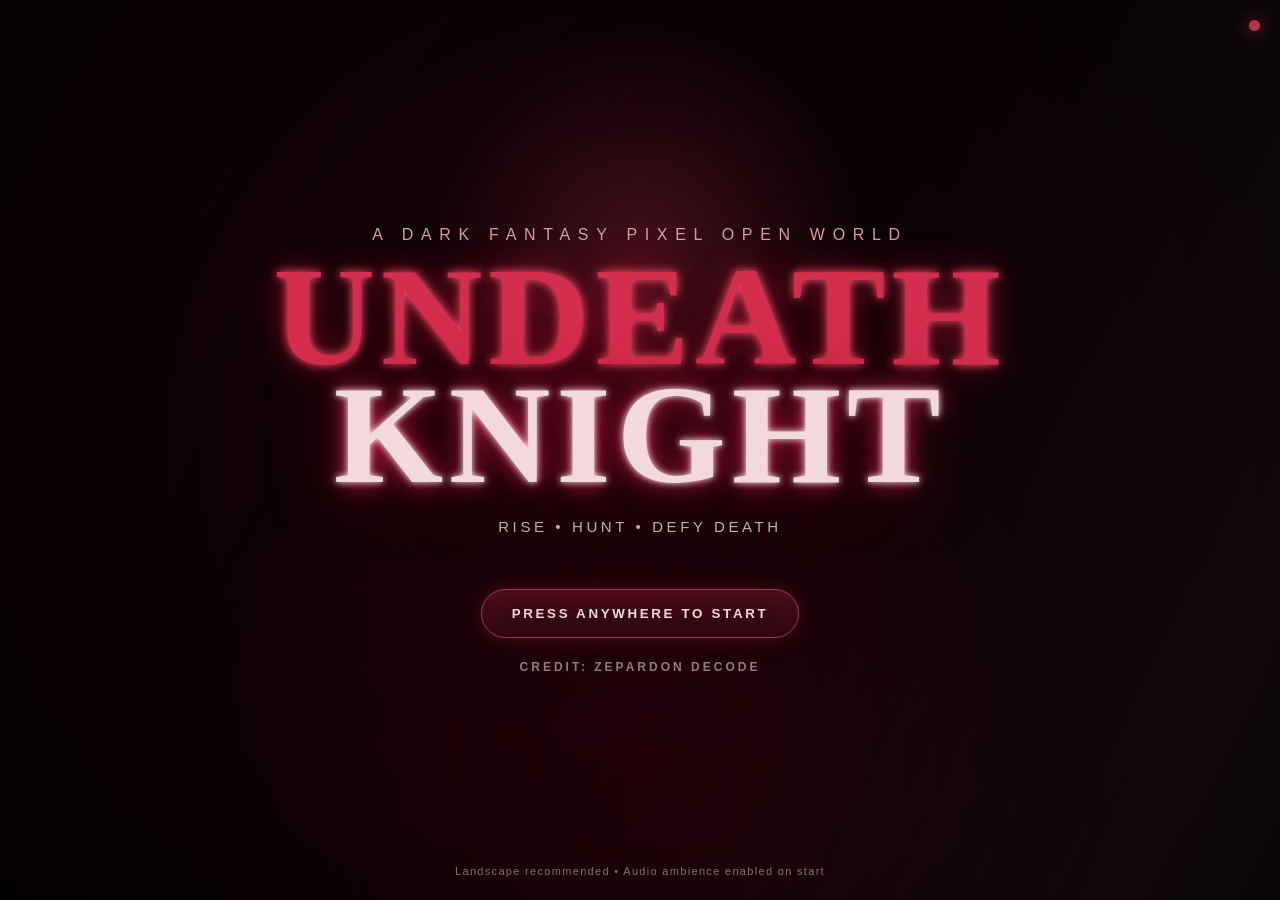
<file: index.html>
<!doctype html>
<html lang="en">
<head>
<meta charset="utf-8">
<meta name="viewport" content="width=device-width, initial-scale=1, viewport-fit=cover, user-scalable=no">
<meta name="theme-color" content="#130308">
<title>UNDEATH KNIGHT</title>
<style>
*{box-sizing:border-box}html,body{margin:0;width:100%;height:100%;overflow:hidden;background:#080307;color:#eee;font-family:Georgia,'Times New Roman',serif;touch-action:none}body{min-height:100dvh}.landscape-lock{display:none;position:fixed;inset:0;z-index:50;background:radial-gradient(circle at 50% 40%,#3c0e17,#090205 65%);align-items:center;justify-content:center;text-align:center;padding:28px}.landscape-lock .card{border:1px solid #8f3248;background:rgba(12,2,6,.85);box-shadow:0 0 50px rgba(173,34,70,.3);padding:28px 32px;border-radius:16px}.rotate{font-size:62px;animation:spin 2.8s linear infinite;color:#ea5870}.landscape-lock h2{margin:8px 0;color:#f3b3bf;letter-spacing:4px;font-size:clamp(18px,4vw,30px)}.landscape-lock p{margin:0;color:#c18d99;font-family:Arial,sans-serif}@media(orientation:portrait){.landscape-lock{display:flex}.start-screen{display:none!important}}
.start-screen{position:fixed;inset:0;display:grid;place-items:center;background:linear-gradient(120deg,rgba(26,0,7,.72),rgba(5,0,3,.93)),url('https://files.catbox.moe/ilcs68.png') center/cover no-repeat;isolation:isolate}.start-screen:before{content:"";position:absolute;inset:-20%;background:radial-gradient(circle at 50% 34%,rgba(255,64,96,.22),transparent 18%),radial-gradient(circle at 50% 75%,rgba(105,0,22,.26),transparent 35%);filter:blur(18px);animation:breath 5s ease-in-out infinite;z-index:-1}.start-screen:after{content:"";position:absolute;inset:0;background:linear-gradient(115deg,transparent 30%,rgba(255,150,168,.05) 48%,transparent 58%);background-size:220% 100%;animation:sweep 8s linear infinite;pointer-events:none}.vignette{position:absolute;inset:0;background:radial-gradient(circle,transparent 28%,rgba(0,0,0,.2) 58%,rgba(0,0,0,.82) 100%);pointer-events:none}.content{position:relative;z-index:2;text-align:center;padding:3vh 5vw}.eyebrow{font-family:Arial,sans-serif;font-size:clamp(10px,1.3vw,16px);letter-spacing:.48em;color:#d59ca8;margin-bottom:1.5vh}.title{margin:0;color:#f2d9dd;font-weight:900;line-height:.84;letter-spacing:.04em;font-size:clamp(64px,11vw,170px);text-shadow:0 0 7px #fff1f2,0 0 25px #d5234d,0 0 70px rgba(138,12,35,.8);animation:titlePulse 4s ease-in-out infinite}.title span{display:block;color:#d52d4e;text-shadow:0 0 10px #ff5875,0 0 34px rgba(164,16,45,.95)}.subtitle{font-family:Arial,sans-serif;font-size:clamp(10px,1.35vw,15px);letter-spacing:.24em;color:#c7aab0;margin-top:2.6vh}.start{margin:6vh auto 0;border:1px solid #a63751;background:linear-gradient(180deg,rgba(112,19,37,.58),rgba(42,6,14,.78));color:#f6d8de;padding:16px 30px;border-radius:999px;min-width:280px;font-family:Arial,sans-serif;font-weight:800;letter-spacing:.2em;box-shadow:0 0 20px rgba(203,42,76,.25),inset 0 0 30px rgba(255,115,139,.04);cursor:pointer;animation:buttonGlow 2.4s ease-in-out infinite}.credit{margin-top:2.4vh;font:600 12px Arial,sans-serif;letter-spacing:.25em;color:#9a7780}.hint{position:absolute;left:50%;bottom:2.6vh;transform:translateX(-50%);color:#8c6b74;font:11px Arial,sans-serif;letter-spacing:.12em;white-space:nowrap}.audio-dot{position:absolute;right:20px;top:20px;width:11px;height:11px;border-radius:50%;background:#e33c5c;box-shadow:0 0 18px #e33c5c;opacity:.8}
@keyframes breath{50%{transform:scale(1.08);opacity:.8}}@keyframes sweep{to{background-position:-220% 0}}@keyframes titlePulse{50%{transform:translateY(-3px) scale(1.012)}}@keyframes buttonGlow{50%{box-shadow:0 0 35px rgba(217,42,82,.42),inset 0 0 30px rgba(255,115,139,.06)}}@keyframes spin{to{transform:rotate(360deg)}}
</style>
</head>
<body>
<div class="landscape-lock"><div class="card"><div class="rotate">↻</div><h2>ROTATE TO LANDSCAPE</h2><p>UNDEATH KNIGHT is designed for widescreen play.</p></div></div>
<main class="start-screen" id="screen"><div class="vignette"></div><div class="audio-dot"></div><section class="content"><div class="eyebrow">A DARK FANTASY PIXEL OPEN WORLD</div><h1 class="title"><span>UNDEATH</span>KNIGHT</h1><div class="subtitle">RISE • HUNT • DEFY DEATH</div><button class="start" id="start">PRESS ANYWHERE TO START</button><div class="credit">CREDIT: ZEPARDON DECODE</div></section><div class="hint">Landscape recommended • Audio ambience enabled on start</div></main>
<audio id="menuAudio" src="https://files.catbox.moe/h33zn9.mp3" loop preload="auto"></audio>
<script>
const audio=document.getElementById('menuAudio');let launched=false;
async function launch(){if(launched)return;launched=true;try{await audio.play()}catch(e){}try{if(screen.orientation?.lock)await screen.orientation.lock('landscape')}catch(e){}sessionStorage.setItem('menuStarted','1');location.href='map-select.html'}
document.addEventListener('pointerdown',launch,{once:true});document.addEventListener('keydown',launch,{once:true});
</script>
</body></html>
</file>
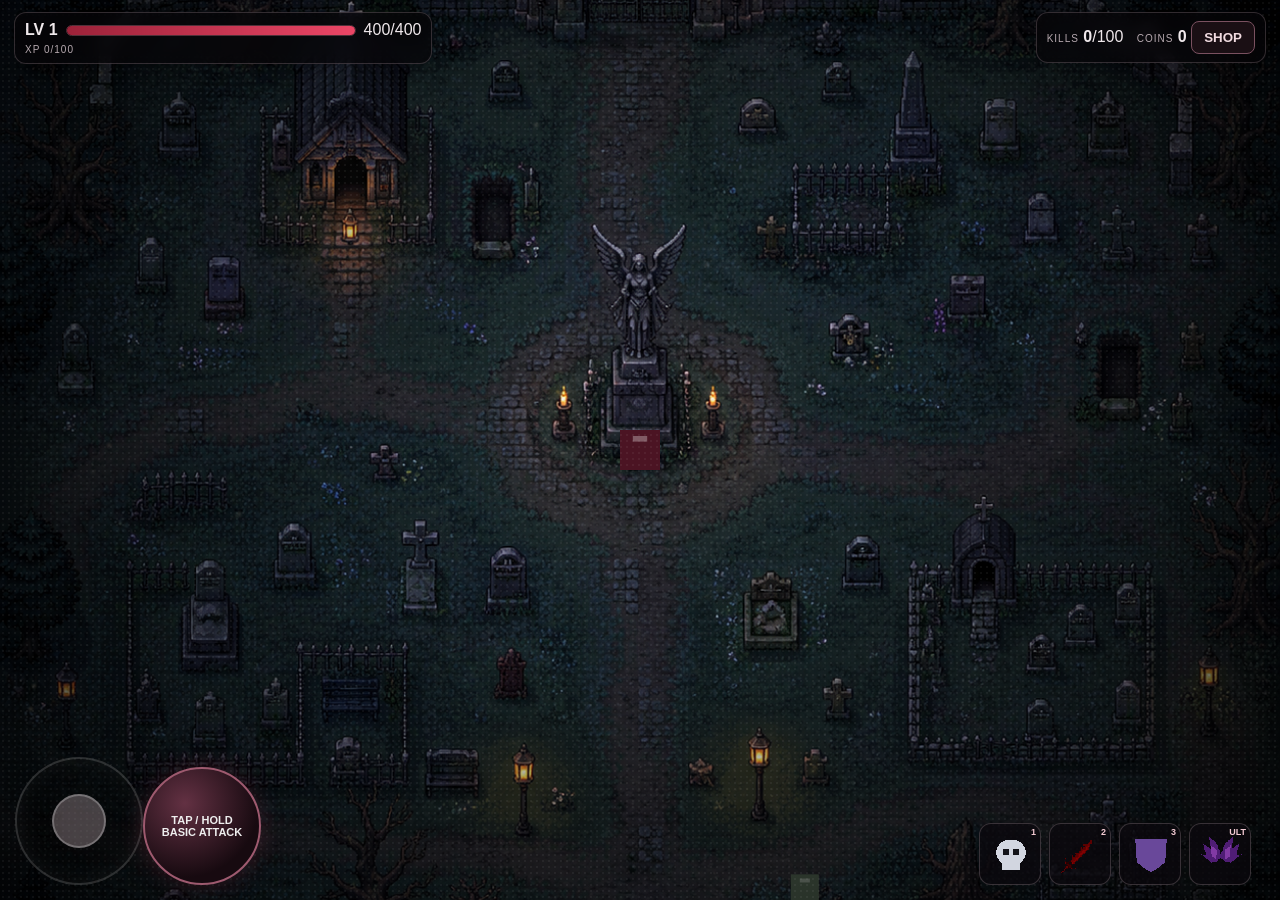
<file: map-grave.html>
<!doctype html>
<html lang="en">
<head>
<meta charset="utf-8"><meta name="viewport" content="width=device-width,initial-scale=1,viewport-fit=cover,user-scalable=no"><meta name="theme-color" content="#07070a"><title>Grave — UNDEATH KNIGHT</title>
<style>
*{box-sizing:border-box}html,body{margin:0;width:100%;height:100%;overflow:hidden;background:#050507;color:#eee;font-family:Arial,sans-serif;touch-action:none}.game{position:relative;width:100%;height:100%;overflow:hidden;background:#08070a}.game:before{content:"";position:absolute;inset:0;background:radial-gradient(circle at 50% 45%,transparent 20%,rgba(0,0,0,.5) 70%,rgba(0,0,0,.86));z-index:3;pointer-events:none;transition:opacity .5s}.boss-dark{position:absolute;inset:0;z-index:4;pointer-events:none;background:rgba(10,0,4,.32);opacity:0;transition:opacity .6s}.game.boss-mode:before{opacity:.95}.game.boss-mode .boss-dark{opacity:1}.game.boss-mode .canvas{filter:brightness(.62) saturate(.75) contrast(1.08)}.canvas{position:absolute;inset:0;width:100%;height:100%;image-rendering:pixelated;background:#141117 center/cover no-repeat;transition:filter .6s}.grain{position:absolute;inset:0;z-index:5;pointer-events:none;opacity:.1;background-image:radial-gradient(circle,rgba(255,255,255,.5) 0 1px,transparent 1.2px);background-size:6px 6px;mix-blend-mode:screen}.dust{position:absolute;inset:0;z-index:6;pointer-events:none;overflow:hidden}.dust i{position:absolute;width:4px;height:4px;border-radius:50%;background:#d6c7ae;opacity:.12;filter:blur(1px);animation:drift linear infinite}@keyframes drift{from{transform:translate3d(-15vw,8vh,0) scale(.5);opacity:0}15%{opacity:.14}50%{opacity:.08}100%{transform:translate3d(115vw,-8vh,0) scale(1.2);opacity:0}}
.hud{position:absolute;inset:0;z-index:10;pointer-events:none}.top{position:absolute;left:14px;right:14px;top:12px;display:flex;justify-content:space-between;gap:10px;align-items:flex-start}.panel{background:rgba(7,6,9,.66);border:1px solid rgba(210,180,190,.22);backdrop-filter:blur(8px);box-shadow:0 5px 30px rgba(0,0,0,.25);border-radius:12px;padding:8px 10px;color:#efe8eb}.tiny{font-size:10px;color:#b7aab0;letter-spacing:.1em}.hp{width:min(290px,28vw);height:11px;background:#281116;border:1px solid #513039;border-radius:99px;overflow:hidden}.hp>i{display:block;height:100%;width:100%;background:linear-gradient(90deg,#9c2239,#eb4666);box-shadow:0 0 15px rgba(231,63,92,.3);transition:.2s}.row{display:flex;align-items:center;gap:8px}.shop-btn{pointer-events:auto;border:1px solid #7a5160;background:#1a0f14;color:#f1dbe0;border-radius:8px;padding:8px 12px;font-weight:800}.bossbar{position:absolute;top:74px;left:50%;transform:translateX(-50%);width:min(540px,64vw);display:none}.boss-mode .bossbar{display:block}.bossbar .hp{width:100%}.controls{position:absolute;left:15px;right:15px;bottom:15px;display:flex;justify-content:space-between;align-items:flex-end}.joy{pointer-events:auto;width:128px;height:128px;border-radius:50%;border:2px solid rgba(255,255,255,.16);background:rgba(0,0,0,.24);box-shadow:inset 0 0 20px rgba(255,255,255,.05)}.knob{width:54px;height:54px;border-radius:50%;background:rgba(208,187,192,.32);border:2px solid rgba(255,255,255,.25);transform:translate(35px,35px)}.attack{pointer-events:auto;width:118px;height:118px;border-radius:50%;display:grid;place-items:center;text-align:center;background:radial-gradient(circle at 35% 30%,#633143,#170a10 68%);border:2px solid #9e5a6f;box-shadow:0 0 25px rgba(180,50,82,.22);font-size:11px;font-weight:800}.skills{display:flex;gap:8px;margin-left:auto;margin-right:14px}.skill{pointer-events:auto;position:relative;width:62px;height:62px;border-radius:12px;background:rgba(12,9,14,.74);border:1px solid rgba(220,190,200,.22);display:grid;place-items:center;overflow:hidden}.skill img{max-width:75%;max-height:75%;image-rendering:pixelated}.skill b{position:absolute;right:4px;top:3px;font-size:9px;color:#f3cbd3}.cd{position:absolute;inset:auto 0 0 0;height:0;background:rgba(0,0,0,.63);transition:.1s}.toast{position:absolute;left:50%;top:18%;transform:translate(-50%,-50%);padding:10px 14px;border:1px solid rgba(255,255,255,.14);background:rgba(8,5,8,.72);border-radius:99px;opacity:0;transition:.25s}.toast.show{opacity:1}.shop{pointer-events:auto;position:absolute;inset:12% 15%;z-index:20;background:rgba(8,6,9,.96);border:1px solid #60414d;border-radius:16px;padding:18px;display:none;box-shadow:0 20px 80px rgba(0,0,0,.75)}.shop.open{display:block}.shop-head{display:flex;justify-content:space-between}.close{border:1px solid #6d4754;background:#160d12;color:#f3dce1;border-radius:8px;padding:7px 11px}.shop-grid{display:grid;grid-template-columns:repeat(3,1fr);gap:10px;margin-top:15px}.item{padding:12px;border:1px solid #423038;background:#120b10;border-radius:12px}.item button{width:100%;margin-top:8px}.price{color:#e7bdc7;font-weight:800}.portrait{display:none;position:fixed;z-index:100;inset:0;background:#09070a;color:#fff;place-items:center;text-align:center;padding:30px}.portrait div{border:1px solid #54424a;background:#120d11;padding:24px;border-radius:15px}.portrait b{font-size:60px;display:block;color:#be8090}@media(orientation:portrait){.portrait{display:grid}.game{display:none}}
</style>
</head>
<body>
<div class="portrait"><div><b>↻</b><h3>ROTATE TO LANDSCAPE</h3><p>Grave is designed for landscape play.</p></div></div>
<div class="game" id="game"><canvas id="canvas" class="canvas"></canvas><div class="boss-dark"></div><div class="grain"></div><div class="dust" id="dust"></div>
<div class="hud"><div class="top"><div class="panel"><div class="row"><strong id="level">LV 1</strong><div class="hp"><i id="hpFill"></i></div><span id="hpText">400/400</span></div><div class="tiny" style="margin-top:5px">XP <span id="xpText">0/100</span></div></div><div class="panel"><span class="tiny">KILLS</span> <b id="kills">0</b>/100 &nbsp; <span class="tiny">COINS</span> <b id="coins">0</b> <button class="shop-btn" id="shopBtn">SHOP</button></div></div>
<div class="panel bossbar" id="bossbar"><div class="row" style="justify-content:space-between"><b id="bossName">BIG ZOMBIE</b><span id="bossHpText">0/0</span></div><div class="hp"><i id="bossFill"></i></div></div>
<div class="controls"><div class="joy" id="joy"><div class="knob" id="knob"></div></div><div class="attack" id="attack">TAP / HOLD<br>BASIC ATTACK</div><div class="skills"><div class="skill" id="s1"><img src="assets/ui/skull.png" onerror="this.style.opacity=.25"><b>1</b><div class="cd"></div></div><div class="skill" id="s2"><img src="assets/ui/sword.png" onerror="this.style.opacity=.25"><b>2</b><div class="cd"></div></div><div class="skill" id="s3"><img src="assets/ui/shield.png" onerror="this.style.opacity=.25"><b>3</b><div class="cd"></div></div><div class="skill" id="ult"><img src="assets/sprites/dark_wings.png" onerror="this.style.opacity=.25"><b>ULT</b><div class="cd"></div></div></div></div>
<div class="toast" id="toast"></div><div class="shop" id="shop"><div class="shop-head"><div><b style="font:900 28px Georgia">BLACK MARKET</b><div class="tiny">COINS: <span id="shopCoins">0</span></div></div><button class="close" id="shopClose">X</button></div><div class="shop-grid" id="shopGrid"></div></div>
</div></div>
<script>
(()=>{
const game=document.getElementById('game'),canvas=document.getElementById('canvas'),ctx=canvas.getContext('2d');const bg=new Image();bg.src='assets/maps/grave_tile.png';let bgReady=false;bg.onload=()=>{bgReady=true;};
const W=()=>innerWidth,H=()=>innerHeight;function resize(){canvas.width=W()*devicePixelRatio;canvas.height=H()*devicePixelRatio;ctx.setTransform(devicePixelRatio,0,0,devicePixelRatio,0,0)}addEventListener('resize',resize);resize();
const player={x:0,y:0,hp:400,maxHp:400,atk:46,level:1,xp:0,coins:0,angle:0,attackCd:0,dash:0,inv:0,lifesteal:0,buffs:[]};let mobs=[],boss=null,kills=0,last=performance.now(),spawnT=0,joy={x:0,y:0,on:false},holdStart=0,holding=false,cooldowns={s1:0,s2:0,s3:0,ult:0};
const dust=document.getElementById('dust');for(let i=0;i<26;i++){const p=document.createElement('i');p.style.left=Math.random()*100+'%';p.style.top=Math.random()*100+'%';p.style.animationDuration=(6+Math.random()*10)+'s';p.style.animationDelay=(-Math.random()*12)+'s';p.style.opacity=(.06+Math.random()*.14).toFixed(2);dust.appendChild(p)}
const txt=(id,v)=>{const e=document.getElementById(id);if(e)e.textContent=v};function toast(s){const e=document.getElementById('toast');e.textContent=s;e.classList.add('show');clearTimeout(toast.t);toast.t=setTimeout(()=>e.classList.remove('show'),1200)}
const clamp=(v,a,b)=>Math.max(a,Math.min(b,v));function dist(a,b){return Math.hypot(a.x-b.x,a.y-b.y)}
function spawn(){const a=Math.random()*Math.PI*2,r=350+Math.random()*260;mobs.push({x:player.x+Math.cos(a)*r,y:player.y+Math.sin(a)*r,hp:90,max:90,spd:32+Math.random()*20,hit:0})}
function damage(m,d){if(!m)return;m.hp-=d;if(m.hp<=0){const i=mobs.indexOf(m);if(i>=0)mobs.splice(i,1);kills++;player.coins+=5;player.xp+=20;if(player.xp>=100){player.level++;player.xp=0;player.maxHp+=45;player.hp=player.maxHp;player.atk+=8;toast('LEVEL UP!')}if(kills%100===0&&!boss)startBoss();}}
function startBoss(){boss={x:player.x+220,y:player.y-60,hp:2200,max:2200,spd:18};game.classList.add('boss-mode');toast('BIG ZOMBIE HAS AWAKENED')}
function damageBoss(d){if(!boss)return;boss.hp-=d;if(boss.hp<=0){boss=null;game.classList.remove('boss-mode');toast('BOSS DEFEATED!');}}
function autoAttack(){if(player.attackCd>0)return;player.attackCd=.34;let target=null,md=170;for(const m of mobs){const d=dist(m,player);if(d<md){md=d;target=m}}if(target)damage(target,player.atk);if(boss&&dist(boss,player)<190)damageBoss(player.atk)}
function dash(){if(player.attackCd>0)return;player.attackCd=.55;const sx=player.x,sy=player.y,dx=Math.cos(player.angle),dy=Math.sin(player.angle),ex=sx+dx*250,ey=sy+dy*250;player.x=ex;player.y=ey;for(const m of [...mobs]){const px=m.x-sx,py=m.y-sy,l=dx*px+dy*py;const cx=sx+clamp(l,0,250)*dx,cy=sy+clamp(l,0,250)*dy;if(Math.hypot(m.x-cx,m.y-cy)<75)damage(m,player.atk*1.8)}if(boss){const px=boss.x-sx,py=boss.y-sy,l=clamp(dx*px+dy*py,0,250),cx=sx+l*dx,cy=sy+l*dy;if(Math.hypot(boss.x-cx,boss.y-cy)<105)damageBoss(player.atk*1.25)}}
function skill(id){if(cooldowns[id]>0)return;cooldowns[id]=id==='s1'?8:id==='s2'?6:id==='s3'?10:16;if(id==='s1'){for(let i=0;i<2;i++){mobs.push({x:player.x+(i?24:-24),y:player.y-35,hp:120,max:120,spd:55,hit:0,summon:5})}toast('2 SHADOW ZOMBIES SUMMONED')}else if(id==='s2'){for(const m of [...mobs])if(dist(m,player)<230)damage(m,player.atk*2.2);if(boss&&dist(boss,player)<260)damageBoss(player.atk*1.7);toast('VOID CLEAVE')}else if(id==='s3'){player.inv=2.2;player.hp=Math.min(player.maxHp,player.hp+100);toast('DEATH WARD')}else{player.inv=10;player.lifesteal=.2;player.atk*=1.7;game.classList.add('boss-mode');for(let i=0;i<10;i++)mobs.push({x:player.x+(Math.random()-.5)*150,y:player.y+(Math.random()-.5)*150,hp:120,max:120,spd:55,hit:0,summon:5});toast('UNDEATH ASCENSION')}}
function update(dt){player.attackCd=Math.max(0,player.attackCd-dt);player.inv=Math.max(0,player.inv-dt);for(const k in cooldowns)cooldowns[k]=Math.max(0,cooldowns[k]-dt);if(player.inv===0&&player.lifesteal>0){player.lifesteal=0;player.atk=46+8*(player.level-1)}
let mx=joy.x,my=joy.y;if(Math.hypot(mx,my)>.08){const l=Math.hypot(mx,my);mx/=l;my/=l;player.x+=mx*150*dt;player.y+=my*150*dt;player.angle=Math.atan2(my,mx)}for(const m of [...mobs]){if(m.summon){m.summon-=dt;if(m.summon<=0){const i=mobs.indexOf(m);if(i>=0)mobs.splice(i,1);continue}}const dx=player.x-m.x,dy=player.y-m.y,d=Math.hypot(dx,dy)||1;m.x+=dx/d*m.spd*dt;m.y+=dy/d*m.spd*dt;if(d<34&&m.hit<=0&&player.inv<=0){player.hp-=10;m.hit=.8}}if(boss){const dx=player.x-boss.x,dy=player.y-boss.y,d=Math.hypot(dx,dy)||1;boss.x+=dx/d*boss.spd*dt;boss.y+=dy/d*boss.spd*dt;if(d<48&&player.inv<=0)player.hp-=18*dt}spawnT-=dt;if(spawnT<=0&&!boss){spawn();spawnT=.45}if(player.hp<=0){player.hp=player.maxHp;kills=0;player.x=0;player.y=0;toast('THE KNIGHT RISES AGAIN')}renderHud()}
function drawSprite(o,color,size){ctx.save();ctx.translate(W()/2+o.x-player.x,H()/2+o.y-player.y);ctx.rotate(o===player?player.angle:0);ctx.fillStyle=color;ctx.fillRect(-size/2,-size/2,size,size);ctx.fillStyle='rgba(255,255,255,.3)';ctx.fillRect(-size*.18,-size*.35,size*.36,size*.14);ctx.restore()}
function render(){const w=W(),h=H();ctx.clearRect(0,0,w,h);if(bgReady){const scale=Math.max(w/bg.naturalWidth,h/bg.naturalHeight);const iw=bg.naturalWidth*scale,ih=bg.naturalHeight*scale;ctx.globalAlpha=.98;ctx.drawImage(bg,(w-iw)/2,(h-ih)/2,iw,ih);ctx.globalAlpha=1}else{const g=ctx.createLinearGradient(0,0,0,h);g.addColorStop(0,'#211923');g.addColorStop(1,'#08070a');ctx.fillStyle=g;ctx.fillRect(0,0,w,h)}for(const m of mobs)drawSprite(m,'#4a5b4a',28);if(boss)drawSprite(boss,'#273629',58);drawSprite(player,'#4b1423',40);if(player.inv>0){ctx.beginPath();ctx.strokeStyle='rgba(195,91,217,.7)';ctx.lineWidth=5;ctx.arc(w/2,h/2,35,0,Math.PI*2);ctx.stroke()}}
function renderHud(){txt('level','LV '+player.level);document.getElementById('hpFill').style.width=(player.hp/player.maxHp*100)+'%';txt('hpText',Math.ceil(player.hp)+'/'+player.maxHp);txt('xpText',player.xp+'/100');txt('kills',kills);txt('coins',player.coins);txt('shopCoins',player.coins);if(boss){document.getElementById('bossFill').style.width=(boss.hp/boss.max*100)+'%';txt('bossHpText',Math.ceil(boss.hp)+'/'+boss.max)}document.querySelectorAll('.skill').forEach(el=>{const id=el.id,cd=cooldowns[id]||0;el.querySelector('.cd').style.height=(cd?Math.min(100,cd/16*100):0)+'%'})}
function loop(t){const dt=Math.min(.033,(t-last)/1000);last=t;update(dt);render();requestAnimationFrame(loop)}requestAnimationFrame(loop);
function joyStart(e){joy.on=true;moveJoy(e)}function joyMove(e){if(!joy.on)return;const r=document.getElementById('joy').getBoundingClientRect();joy.x=(e.clientX-(r.left+r.width/2))/(r.width/2);joy.y=(e.clientY-(r.top+r.height/2))/(r.height/2);const l=Math.hypot(joy.x,joy.y);if(l>1){joy.x/=l;joy.y/=l}document.getElementById('knob').style.transform=`translate(${35+joy.x*30}px,${35+joy.y*30}px)`}function joyEnd(){joy.on=false;joy.x=joy.y=0;document.getElementById('knob').style.transform='translate(35px,35px)'}document.getElementById('joy').addEventListener('pointerdown',joyStart);addEventListener('pointermove',joyMove);addEventListener('pointerup',joyEnd);
const atk=document.getElementById('attack');atk.onpointerdown=e=>{holding=true;holdStart=performance.now();atk.setPointerCapture(e.pointerId)};atk.onpointerup=()=>{const held=(performance.now()-holdStart)>320;holding=false;held?dash():autoAttack()};
['s1','s2','s3','ult'].forEach(id=>document.getElementById(id).onclick=()=>skill(id));document.getElementById('shopBtn').onclick=()=>document.getElementById('shop').classList.add('open');document.getElementById('shopClose').onclick=()=>document.getElementById('shop').classList.remove('open');
const items=[['Blood Charm',30,()=>{player.maxHp+=100;player.hp+=100} ],['Grave Blade',45,()=>player.atk+=18],['Soul Leech',60,()=>player.lifesteal=Math.max(player.lifesteal,.15)]];const grid=document.getElementById('shopGrid');for(const [n,p,fn] of items){const d=document.createElement('div');d.className='item';d.innerHTML=`<b>${n}</b><div class="tiny" style="margin-top:5px">POWER UPGRADE</div><div class="price" style="margin-top:7px">${p} COINS</div><button class="close">BUY</button>`;d.querySelector('button').onclick=()=>{if(player.coins>=p){player.coins-=p;fn();toast(n+' purchased');renderHud()}else toast('Not enough coins')};grid.appendChild(d)}
})();
</script>
</body></html>
</file>
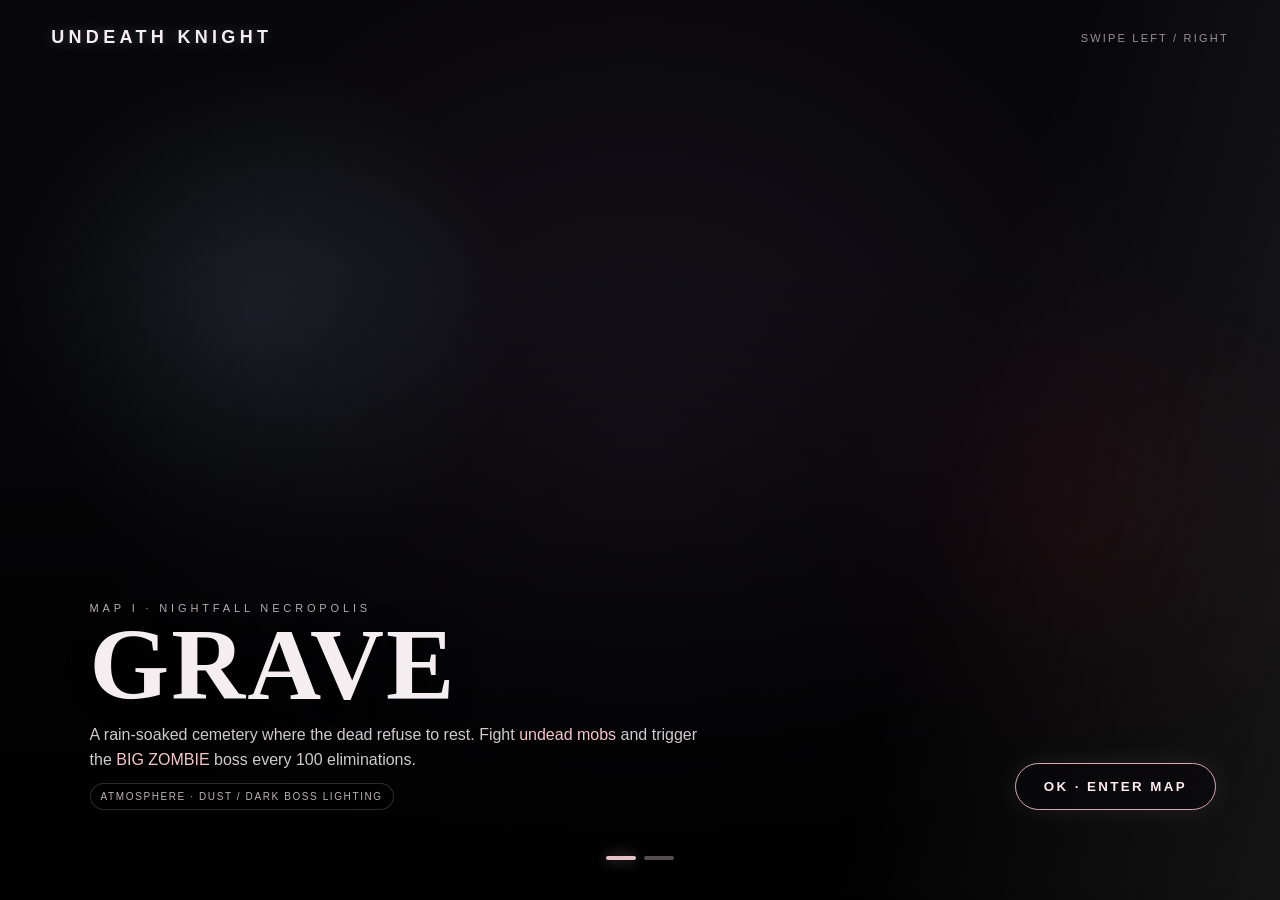
<file: map-select.html>
<!doctype html>
<html lang="en">
<head>
<meta charset="utf-8"><meta name="viewport" content="width=device-width,initial-scale=1,viewport-fit=cover,user-scalable=no"><meta name="theme-color" content="#08070a"><title>Choose Map — UNDEATH KNIGHT</title>
<style>
*{box-sizing:border-box}html,body{margin:0;width:100%;height:100%;overflow:hidden;background:#050507;color:#f4eef0;font-family:Arial,sans-serif;touch-action:none}.lock{display:none;position:fixed;inset:0;z-index:20;background:#090609;place-items:center;text-align:center}.lockbox{padding:25px;border:1px solid #5f4952;background:#120d12;border-radius:14px}.lockbox b{display:block;font-size:58px;color:#c7909e}.lockbox h2{font-size:20px;letter-spacing:.25em;margin:5px 0}.lockbox p{color:#987d87}@media(orientation:portrait){.lock{display:grid}.select{display:none!important}}
.select{height:100dvh;position:relative;overflow:hidden;background:radial-gradient(circle at 50% 50%,#1a1620,#08070a 70%)}.select:before{content:"";position:absolute;inset:0;background:radial-gradient(circle at 20% 35%,rgba(170,220,255,.12),transparent 22%),radial-gradient(circle at 85% 60%,rgba(255,55,74,.11),transparent 22%);pointer-events:none}.header{position:absolute;top:3vh;left:4vw;right:4vw;z-index:4;display:flex;justify-content:space-between;align-items:center}.brand{font-weight:900;letter-spacing:.24em;font-size:clamp(12px,1.5vw,18px);text-shadow:0 0 14px rgba(255,255,255,.25)}.swipe{font-size:11px;color:#9b8f96;letter-spacing:.2em;text-transform:uppercase}.track{height:100%;display:flex;transition:transform .65s cubic-bezier(.2,.85,.2,1)}.slide{min-width:100%;height:100%;position:relative;display:flex;align-items:flex-end;justify-content:flex-start;padding:0 7vw 10vh;background-position:center;background-size:cover;background-repeat:no-repeat}.slide:before{content:"";position:absolute;inset:0;background:linear-gradient(180deg,rgba(0,0,0,.12),rgba(0,0,0,.12) 30%,rgba(0,0,0,.75) 78%,rgba(0,0,0,.94));}.slide:after{content:"";position:absolute;inset:0;background:linear-gradient(105deg,transparent 35%,rgba(255,255,255,.08) 50%,transparent 65%);background-size:220% 100%;animation:shine 8s linear infinite;mix-blend-mode:screen}.info{position:relative;z-index:3;max-width:min(760px,72vw)}.tag{font-size:11px;letter-spacing:.35em;color:#b7adb3}.name{font:900 clamp(60px,8vw,120px)/.85 Georgia,serif;margin:.8vh 0 1.7vh;letter-spacing:.02em;text-shadow:0 0 25px rgba(0,0,0,.9)}.copy{max-width:630px;color:#d2c9cd;font-size:clamp(12px,1.35vw,16px);line-height:1.55}.accent{color:#f5c5cc}.actions{position:absolute;z-index:5;right:5vw;bottom:10vh;display:flex;flex-direction:column;gap:10px;align-items:center}.ok{border:1px solid #d8aab4;background:rgba(9,7,10,.62);backdrop-filter:blur(10px);color:#ffecef;border-radius:999px;padding:15px 28px;font-weight:800;letter-spacing:.18em;cursor:pointer;box-shadow:0 0 26px rgba(255,255,255,.08)}.ok:hover{background:rgba(100,28,43,.75)}.dots{position:absolute;z-index:6;bottom:4.5vh;left:50%;transform:translateX(-50%);display:flex;gap:8px}.dot{width:30px;height:4px;border-radius:99px;background:#564c53;transition:.3s}.dot.active{background:#e5c1c8;box-shadow:0 0 14px rgba(255,220,228,.4)}.badge{display:inline-block;margin-top:10px;border:1px solid rgba(255,255,255,.17);padding:7px 10px;border-radius:999px;font-size:10px;letter-spacing:.16em;color:#bdb1b7;background:rgba(0,0,0,.25)}@keyframes shine{to{background-position:-220% 0}}
</style>
</head>
<body>
<div class="lock"><div class="lockbox"><b>↻</b><h2>ROTATE TO LANDSCAPE</h2><p>Swipe through the maps in landscape mode.</p></div></div>
<div class="select"><header class="header"><div class="brand">UNDEATH KNIGHT</div><div class="swipe">SWIPE LEFT / RIGHT</div></header>
<div class="track" id="track">
<section class="slide" style="background-image:url('https://files.catbox.moe/4tfxlu.png')"><div class="info"><div class="tag">MAP I · NIGHTFALL NECROPOLIS</div><div class="name">GRAVE</div><div class="copy">A rain-soaked cemetery where the dead refuse to rest. Fight <span class="accent">undead mobs</span> and trigger the <span class="accent">BIG ZOMBIE</span> boss every 100 eliminations.</div><div class="badge">ATMOSPHERE · DUST / DARK BOSS LIGHTING</div></div></section>
<section class="slide" style="background-image:url('https://files.catbox.moe/rqfw3a.png')"><div class="info"><div class="tag">MAP II · FROSTBITE SUMMIT</div><div class="name">SNOW MOUNTAIN</div><div class="copy">An alpine battlefield buried beneath endless winter. Hunt <span class="accent">WHITE FOXES</span>, summon <span class="accent">SNOW GOLEMS</span>, then face the <span class="accent">NINE-TAILED FOX</span>.</div><div class="badge">ATMOSPHERE · FALLING SNOW / BLIZZARD BOSS FIGHT</div></div></section>
</div><div class="actions"><button class="ok" id="ok">OK · ENTER MAP</button></div><div class="dots"><span class="dot active"></span><span class="dot"></span></div></div>
<script>
let page=0,startX=0,startY=0,moved=false;const track=document.getElementById('track'),dots=[...document.querySelectorAll('.dot')];function render(){track.style.transform=`translateX(-${page*100}%)`;dots.forEach((d,i)=>d.classList.toggle('active',i===page))}
addEventListener('pointerdown',e=>{startX=e.clientX;startY=e.clientY;moved=false},{passive:true});addEventListener('pointerup',e=>{const dx=e.clientX-startX,dy=e.clientY-startY;if(Math.abs(dx)>45&&Math.abs(dx)>Math.abs(dy)){page=dx<0?Math.min(1,page+1):Math.max(0,page-1);render();moved=true}});
let down=false;addEventListener('touchstart',()=>down=true,{passive:true});addEventListener('touchend',()=>down=false,{passive:true});document.getElementById('ok').onclick=()=>location.href=page===0?'map-grave.html':'map-snow.html';
try{if(sessionStorage.getItem('menuStarted')==='1')sessionStorage.removeItem('menuStarted')}catch(e){}
</script>
</body></html>
</file>
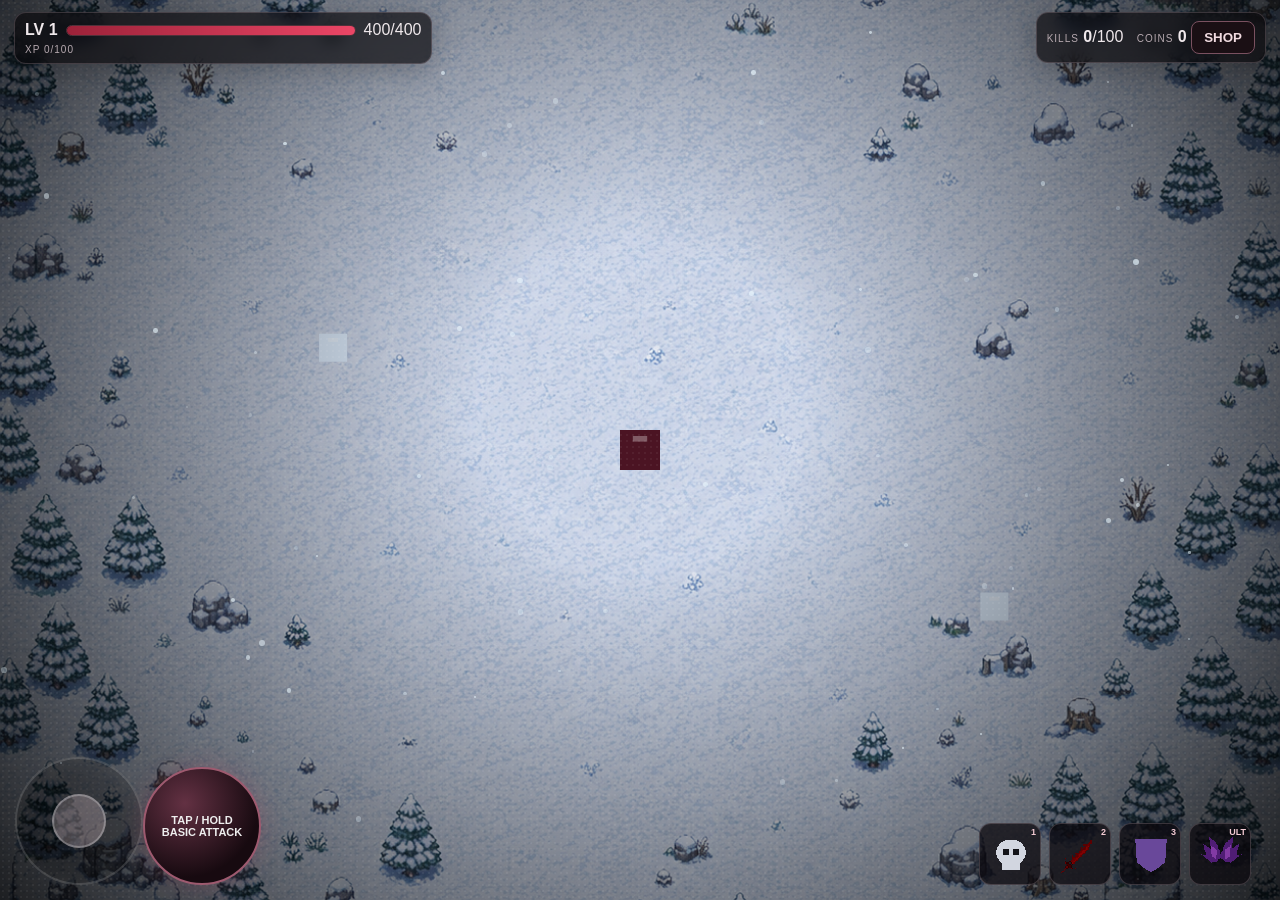
<file: map-snow.html>
<!doctype html>
<html lang="en">
<head>
<meta charset="utf-8"><meta name="viewport" content="width=device-width,initial-scale=1,viewport-fit=cover,user-scalable=no"><meta name="theme-color" content="#07070a"><title>Snow Mountain — UNDEATH KNIGHT</title>
<style>
*{box-sizing:border-box}html,body{margin:0;width:100%;height:100%;overflow:hidden;background:#050507;color:#eee;font-family:Arial,sans-serif;touch-action:none}.game{position:relative;width:100%;height:100%;overflow:hidden;background:#071017}.game:before{content:"";position:absolute;inset:0;background:radial-gradient(circle at 50% 45%,transparent 20%,rgba(0,0,0,.5) 70%,rgba(0,0,0,.86));z-index:3;pointer-events:none;transition:opacity .5s}.boss-dark{position:absolute;inset:0;z-index:4;pointer-events:none;background:rgba(10,0,4,.32);opacity:0;transition:opacity .6s}.game.boss-mode:before{opacity:.95}.game.boss-mode .boss-dark{opacity:1}.game.boss-mode .canvas{filter:brightness(.62) saturate(.75) contrast(1.08)}.canvas{position:absolute;inset:0;width:100%;height:100%;image-rendering:pixelated;background:#141117 center/cover no-repeat;transition:filter .6s}.grain{position:absolute;inset:0;z-index:5;pointer-events:none;opacity:.1;background-image:radial-gradient(circle,rgba(255,255,255,.5) 0 1px,transparent 1.2px);background-size:6px 6px;mix-blend-mode:screen}.dust{position:absolute;inset:0;z-index:6;pointer-events:none;overflow:hidden}.dust i{position:absolute;width:4px;height:4px;border-radius:50%;background:#d6c7ae;opacity:.12;filter:blur(1px);animation:drift linear infinite}@keyframes drift{from{transform:translate3d(-15vw,8vh,0) scale(.5);opacity:0}15%{opacity:.14}50%{opacity:.08}100%{transform:translate3d(115vw,-8vh,0) scale(1.2);opacity:0}}
.hud{position:absolute;inset:0;z-index:10;pointer-events:none}.top{position:absolute;left:14px;right:14px;top:12px;display:flex;justify-content:space-between;gap:10px;align-items:flex-start}.panel{background:rgba(7,6,9,.66);border:1px solid rgba(210,180,190,.22);backdrop-filter:blur(8px);box-shadow:0 5px 30px rgba(0,0,0,.25);border-radius:12px;padding:8px 10px;color:#efe8eb}.tiny{font-size:10px;color:#b7aab0;letter-spacing:.1em}.hp{width:min(290px,28vw);height:11px;background:#281116;border:1px solid #513039;border-radius:99px;overflow:hidden}.hp>i{display:block;height:100%;width:100%;background:linear-gradient(90deg,#9c2239,#eb4666);box-shadow:0 0 15px rgba(231,63,92,.3);transition:.2s}.row{display:flex;align-items:center;gap:8px}.shop-btn{pointer-events:auto;border:1px solid #7a5160;background:#1a0f14;color:#f1dbe0;border-radius:8px;padding:8px 12px;font-weight:800}.bossbar{position:absolute;top:74px;left:50%;transform:translateX(-50%);width:min(540px,64vw);display:none}.boss-mode .bossbar{display:block}.bossbar .hp{width:100%}.controls{position:absolute;left:15px;right:15px;bottom:15px;display:flex;justify-content:space-between;align-items:flex-end}.joy{pointer-events:auto;width:128px;height:128px;border-radius:50%;border:2px solid rgba(255,255,255,.16);background:rgba(0,0,0,.24);box-shadow:inset 0 0 20px rgba(255,255,255,.05)}.knob{width:54px;height:54px;border-radius:50%;background:rgba(208,187,192,.32);border:2px solid rgba(255,255,255,.25);transform:translate(35px,35px)}.attack{pointer-events:auto;width:118px;height:118px;border-radius:50%;display:grid;place-items:center;text-align:center;background:radial-gradient(circle at 35% 30%,#633143,#170a10 68%);border:2px solid #9e5a6f;box-shadow:0 0 25px rgba(180,50,82,.22);font-size:11px;font-weight:800}.skills{display:flex;gap:8px;margin-left:auto;margin-right:14px}.skill{pointer-events:auto;position:relative;width:62px;height:62px;border-radius:12px;background:rgba(12,9,14,.74);border:1px solid rgba(220,190,200,.22);display:grid;place-items:center;overflow:hidden}.skill img{max-width:75%;max-height:75%;image-rendering:pixelated}.skill b{position:absolute;right:4px;top:3px;font-size:9px;color:#f3cbd3}.cd{position:absolute;inset:auto 0 0 0;height:0;background:rgba(0,0,0,.63);transition:.1s}.toast{position:absolute;left:50%;top:18%;transform:translate(-50%,-50%);padding:10px 14px;border:1px solid rgba(255,255,255,.14);background:rgba(8,5,8,.72);border-radius:99px;opacity:0;transition:.25s}.toast.show{opacity:1}.shop{pointer-events:auto;position:absolute;inset:12% 15%;z-index:20;background:rgba(8,6,9,.96);border:1px solid #60414d;border-radius:16px;padding:18px;display:none;box-shadow:0 20px 80px rgba(0,0,0,.75)}.shop.open{display:block}.shop-head{display:flex;justify-content:space-between}.close{border:1px solid #6d4754;background:#160d12;color:#f3dce1;border-radius:8px;padding:7px 11px}.shop-grid{display:grid;grid-template-columns:repeat(3,1fr);gap:10px;margin-top:15px}.item{padding:12px;border:1px solid #423038;background:#120b10;border-radius:12px}.item button{width:100%;margin-top:8px}.price{color:#e7bdc7;font-weight:800}.portrait{display:none;position:fixed;z-index:100;inset:0;background:#09070a;color:#fff;place-items:center;text-align:center;padding:30px}.portrait div{border:1px solid #54424a;background:#120d11;padding:24px;border-radius:15px}.portrait b{font-size:60px;display:block;color:#be8090}@media(orientation:portrait){.portrait{display:grid}.game{display:none}}
</style>
</head>
<body>
<div class="portrait"><div><b>↻</b><h3>ROTATE TO LANDSCAPE</h3><p>Snow Mountain is designed for landscape play.</p></div></div>
<div class="game" id="game"><canvas id="canvas" class="canvas"></canvas><div class="boss-dark"></div><div class="grain"></div><div class="dust" id="dust"></div>
<div class="hud"><div class="top"><div class="panel"><div class="row"><strong id="level">LV 1</strong><div class="hp"><i id="hpFill"></i></div><span id="hpText">400/400</span></div><div class="tiny" style="margin-top:5px">XP <span id="xpText">0/100</span></div></div><div class="panel"><span class="tiny">KILLS</span> <b id="kills">0</b>/100 &nbsp; <span class="tiny">COINS</span> <b id="coins">0</b> <button class="shop-btn" id="shopBtn">SHOP</button></div></div>
<div class="panel bossbar" id="bossbar"><div class="row" style="justify-content:space-between"><b id="bossName">NINE-TAILED FOX</b><span id="bossHpText">0/0</span></div><div class="hp"><i id="bossFill"></i></div></div>
<div class="controls"><div class="joy" id="joy"><div class="knob" id="knob"></div></div><div class="attack" id="attack">TAP / HOLD<br>BASIC ATTACK</div><div class="skills"><div class="skill" id="s1"><img src="assets/ui/skull.png" onerror="this.style.opacity=.25"><b>1</b><div class="cd"></div></div><div class="skill" id="s2"><img src="assets/ui/sword.png" onerror="this.style.opacity=.25"><b>2</b><div class="cd"></div></div><div class="skill" id="s3"><img src="assets/ui/shield.png" onerror="this.style.opacity=.25"><b>3</b><div class="cd"></div></div><div class="skill" id="ult"><img src="assets/sprites/dark_wings.png" onerror="this.style.opacity=.25"><b>ULT</b><div class="cd"></div></div></div></div>
<div class="toast" id="toast"></div><div class="shop" id="shop"><div class="shop-head"><div><b style="font:900 28px Georgia">BLACK MARKET</b><div class="tiny">COINS: <span id="shopCoins">0</span></div></div><button class="close" id="shopClose">X</button></div><div class="shop-grid" id="shopGrid"></div></div>
</div></div>
<script>
(()=>{
const game=document.getElementById('game'),canvas=document.getElementById('canvas'),ctx=canvas.getContext('2d');const bg=new Image();bg.src='assets/maps/snow_tile.png';let bgReady=false;bg.onload=()=>{bgReady=true;};
const W=()=>innerWidth,H=()=>innerHeight;function resize(){canvas.width=W()*devicePixelRatio;canvas.height=H()*devicePixelRatio;ctx.setTransform(devicePixelRatio,0,0,devicePixelRatio,0,0)}addEventListener('resize',resize);resize();
const player={x:0,y:0,hp:400,maxHp:400,atk:46,level:1,xp:0,coins:0,angle:0,attackCd:0,dash:0,inv:0,lifesteal:0,buffs:[]};let mobs=[],boss=null,kills=0,last=performance.now(),spawnT=0,joy={x:0,y:0,on:false},holdStart=0,holding=false,cooldowns={s1:0,s2:0,s3:0,ult:0};
const dust=document.getElementById('dust');for(let i=0;i<72;i++){const p=document.createElement('i');p.style.left=Math.random()*100+'%';p.style.top=Math.random()*100+'%';p.style.width=(2+Math.random()*4)+'px';p.style.height=p.style.width;p.style.background='#eaf8ff';p.style.opacity=(.18+Math.random()*.5).toFixed(2);p.style.animationDuration=(2.4+Math.random()*5.5)+'s';p.style.animationDelay=(-Math.random()*8)+'s';p.style.filter='blur(.2px)';dust.appendChild(p)}
const stormLayer=document.createElement('div');stormLayer.style.cssText='position:absolute;inset:0;z-index:7;pointer-events:none;opacity:0;transition:opacity .5s;background:repeating-linear-gradient(110deg,transparent 0 12px,rgba(235,248,255,.22) 13px 14px,transparent 15px 28px);background-size:100px 100%;mix-blend-mode:screen';game.appendChild(stormLayer);
const txt=(id,v)=>{const e=document.getElementById(id);if(e)e.textContent=v};function toast(s){const e=document.getElementById('toast');e.textContent=s;e.classList.add('show');clearTimeout(toast.t);toast.t=setTimeout(()=>e.classList.remove('show'),1200)}
const clamp=(v,a,b)=>Math.max(a,Math.min(b,v));function dist(a,b){return Math.hypot(a.x-b.x,a.y-b.y)}
function spawn(){const a=Math.random()*Math.PI*2,r=350+Math.random()*260;mobs.push({x:player.x+Math.cos(a)*r,y:player.y+Math.sin(a)*r,hp:75,max:75,spd:38+Math.random()*24,hit:0})}
function damage(m,d){if(!m)return;m.hp-=d;if(m.hp<=0){const i=mobs.indexOf(m);if(i>=0)mobs.splice(i,1);kills++;player.coins+=5;player.xp+=20;if(player.xp>=100){player.level++;player.xp=0;player.maxHp+=45;player.hp=player.maxHp;player.atk+=8;toast('LEVEL UP!')}if(kills%100===0&&!boss)startBoss();}}
function startBoss(){boss={x:player.x+220,y:player.y-60,hp:3000,max:3000,spd:18};game.classList.add('boss-mode');stormLayer.style.opacity='1';toast('NINE-TAILED FOX HAS AWAKENED')}
function damageBoss(d){if(!boss)return;boss.hp-=d;if(boss.hp<=0){boss=null;game.classList.remove('boss-mode');stormLayer.style.opacity='0';toast('BOSS DEFEATED!');}}
function autoAttack(){if(player.attackCd>0)return;player.attackCd=.34;let target=null,md=170;for(const m of mobs){const d=dist(m,player);if(d<md){md=d;target=m}}if(target)damage(target,player.atk);if(boss&&dist(boss,player)<190)damageBoss(player.atk)}
function dash(){if(player.attackCd>0)return;player.attackCd=.55;const sx=player.x,sy=player.y,dx=Math.cos(player.angle),dy=Math.sin(player.angle),ex=sx+dx*250,ey=sy+dy*250;player.x=ex;player.y=ey;for(const m of [...mobs]){const px=m.x-sx,py=m.y-sy,l=dx*px+dy*py;const cx=sx+clamp(l,0,250)*dx,cy=sy+clamp(l,0,250)*dy;if(Math.hypot(m.x-cx,m.y-cy)<75)damage(m,player.atk*1.8)}if(boss){const px=boss.x-sx,py=boss.y-sy,l=clamp(dx*px+dy*py,0,250),cx=sx+l*dx,cy=sy+l*dy;if(Math.hypot(boss.x-cx,boss.y-cy)<105)damageBoss(player.atk*1.25)}}
function skill(id){if(cooldowns[id]>0)return;cooldowns[id]=id==='s1'?8:id==='s2'?6:id==='s3'?10:16;if(id==='s1'){for(let i=0;i<2;i++){mobs.push({x:player.x+(i?24:-24),y:player.y-35,hp:120,max:120,spd:55,hit:0,summon:5})}toast('2 SNOW GOLEMS SUMMONED')}else if(id==='s2'){for(const m of [...mobs])if(dist(m,player)<230)damage(m,player.atk*2.2);if(boss&&dist(boss,player)<260)damageBoss(player.atk*1.7);toast('VOID CLEAVE')}else if(id==='s3'){player.inv=2.2;player.hp=Math.min(player.maxHp,player.hp+100);toast('DEATH WARD')}else{player.inv=10;player.lifesteal=.2;player.atk*=1.7;game.classList.add('boss-mode');for(let i=0;i<10;i++)mobs.push({x:player.x+(Math.random()-.5)*150,y:player.y+(Math.random()-.5)*150,hp:120,max:120,spd:55,hit:0,summon:5});toast('UNDEATH ASCENSION · GOLEMS RISE')}}
function update(dt){player.attackCd=Math.max(0,player.attackCd-dt);player.inv=Math.max(0,player.inv-dt);for(const k in cooldowns)cooldowns[k]=Math.max(0,cooldowns[k]-dt);if(player.inv===0&&player.lifesteal>0){player.lifesteal=0;player.atk=46+8*(player.level-1)}
let mx=joy.x,my=joy.y;if(Math.hypot(mx,my)>.08){const l=Math.hypot(mx,my);mx/=l;my/=l;player.x+=mx*150*dt;player.y+=my*150*dt;player.angle=Math.atan2(my,mx)}for(const m of [...mobs]){if(m.summon){m.summon-=dt;if(m.summon<=0){const i=mobs.indexOf(m);if(i>=0)mobs.splice(i,1);continue}}const dx=player.x-m.x,dy=player.y-m.y,d=Math.hypot(dx,dy)||1;m.x+=dx/d*m.spd*dt;m.y+=dy/d*m.spd*dt;if(d<34&&m.hit<=0&&player.inv<=0){player.hp-=10;m.hit=.8}}if(boss){const dx=player.x-boss.x,dy=player.y-boss.y,d=Math.hypot(dx,dy)||1;boss.x+=dx/d*boss.spd*dt;boss.y+=dy/d*boss.spd*dt;if(d<48&&player.inv<=0)player.hp-=18*dt}spawnT-=dt;if(spawnT<=0&&!boss){spawn();spawnT=.45}if(player.hp<=0){player.hp=player.maxHp;kills=0;player.x=0;player.y=0;toast('THE KNIGHT RISES AGAIN')}renderHud()}
function drawSprite(o,color,size){ctx.save();ctx.translate(W()/2+o.x-player.x,H()/2+o.y-player.y);ctx.rotate(o===player?player.angle:0);ctx.fillStyle=color;ctx.fillRect(-size/2,-size/2,size,size);ctx.fillStyle='rgba(255,255,255,.3)';ctx.fillRect(-size*.18,-size*.35,size*.36,size*.14);ctx.restore()}
function render(){const w=W(),h=H();ctx.clearRect(0,0,w,h);if(bgReady){const scale=Math.max(w/bg.naturalWidth,h/bg.naturalHeight);const iw=bg.naturalWidth*scale,ih=bg.naturalHeight*scale;ctx.globalAlpha=.98;ctx.drawImage(bg,(w-iw)/2,(h-ih)/2,iw,ih);ctx.globalAlpha=1}else{const g=ctx.createLinearGradient(0,0,0,h);g.addColorStop(0,'#211923');g.addColorStop(1,'#08070a');ctx.fillStyle=g;ctx.fillRect(0,0,w,h)}for(const m of mobs)drawSprite(m,'#dfeeff',28);if(boss)drawSprite(boss,'#d9a7cf',62);drawSprite(player,'#4b1423',40);if(game.classList.contains('boss-mode')){ctx.fillStyle='rgba(185,210,255,.08)';ctx.fillRect(0,0,w,h)}if(player.inv>0){ctx.beginPath();ctx.strokeStyle='rgba(195,91,217,.7)';ctx.lineWidth=5;ctx.arc(w/2,h/2,35,0,Math.PI*2);ctx.stroke()}}
function renderHud(){txt('level','LV '+player.level);document.getElementById('hpFill').style.width=(player.hp/player.maxHp*100)+'%';txt('hpText',Math.ceil(player.hp)+'/'+player.maxHp);txt('xpText',player.xp+'/100');txt('kills',kills);txt('coins',player.coins);txt('shopCoins',player.coins);if(boss){document.getElementById('bossFill').style.width=(boss.hp/boss.max*100)+'%';txt('bossHpText',Math.ceil(boss.hp)+'/'+boss.max)}document.querySelectorAll('.skill').forEach(el=>{const id=el.id,cd=cooldowns[id]||0;el.querySelector('.cd').style.height=(cd?Math.min(100,cd/16*100):0)+'%'})}
function loop(t){const dt=Math.min(.033,(t-last)/1000);last=t;update(dt);render();requestAnimationFrame(loop)}requestAnimationFrame(loop);
function joyStart(e){joy.on=true;moveJoy(e)}function joyMove(e){if(!joy.on)return;const r=document.getElementById('joy').getBoundingClientRect();joy.x=(e.clientX-(r.left+r.width/2))/(r.width/2);joy.y=(e.clientY-(r.top+r.height/2))/(r.height/2);const l=Math.hypot(joy.x,joy.y);if(l>1){joy.x/=l;joy.y/=l}document.getElementById('knob').style.transform=`translate(${35+joy.x*30}px,${35+joy.y*30}px)`}function joyEnd(){joy.on=false;joy.x=joy.y=0;document.getElementById('knob').style.transform='translate(35px,35px)'}document.getElementById('joy').addEventListener('pointerdown',joyStart);addEventListener('pointermove',joyMove);addEventListener('pointerup',joyEnd);
const atk=document.getElementById('attack');atk.onpointerdown=e=>{holding=true;holdStart=performance.now();atk.setPointerCapture(e.pointerId)};atk.onpointerup=()=>{const held=(performance.now()-holdStart)>320;holding=false;held?dash():autoAttack()};
['s1','s2','s3','ult'].forEach(id=>document.getElementById(id).onclick=()=>skill(id));document.getElementById('shopBtn').onclick=()=>document.getElementById('shop').classList.add('open');document.getElementById('shopClose').onclick=()=>document.getElementById('shop').classList.remove('open');
const items=[['Blood Charm',30,()=>{player.maxHp+=100;player.hp+=100} ],['Grave Blade',45,()=>player.atk+=18],['Soul Leech',60,()=>player.lifesteal=Math.max(player.lifesteal,.15)]];const grid=document.getElementById('shopGrid');for(const [n,p,fn] of items){const d=document.createElement('div');d.className='item';d.innerHTML=`<b>${n}</b><div class="tiny" style="margin-top:5px">POWER UPGRADE</div><div class="price" style="margin-top:7px">${p} COINS</div><button class="close">BUY</button>`;d.querySelector('button').onclick=()=>{if(player.coins>=p){player.coins-=p;fn();toast(n+' purchased');renderHud()}else toast('Not enough coins')};grid.appendChild(d)}
})();
</script>
</body></html>
</file>
